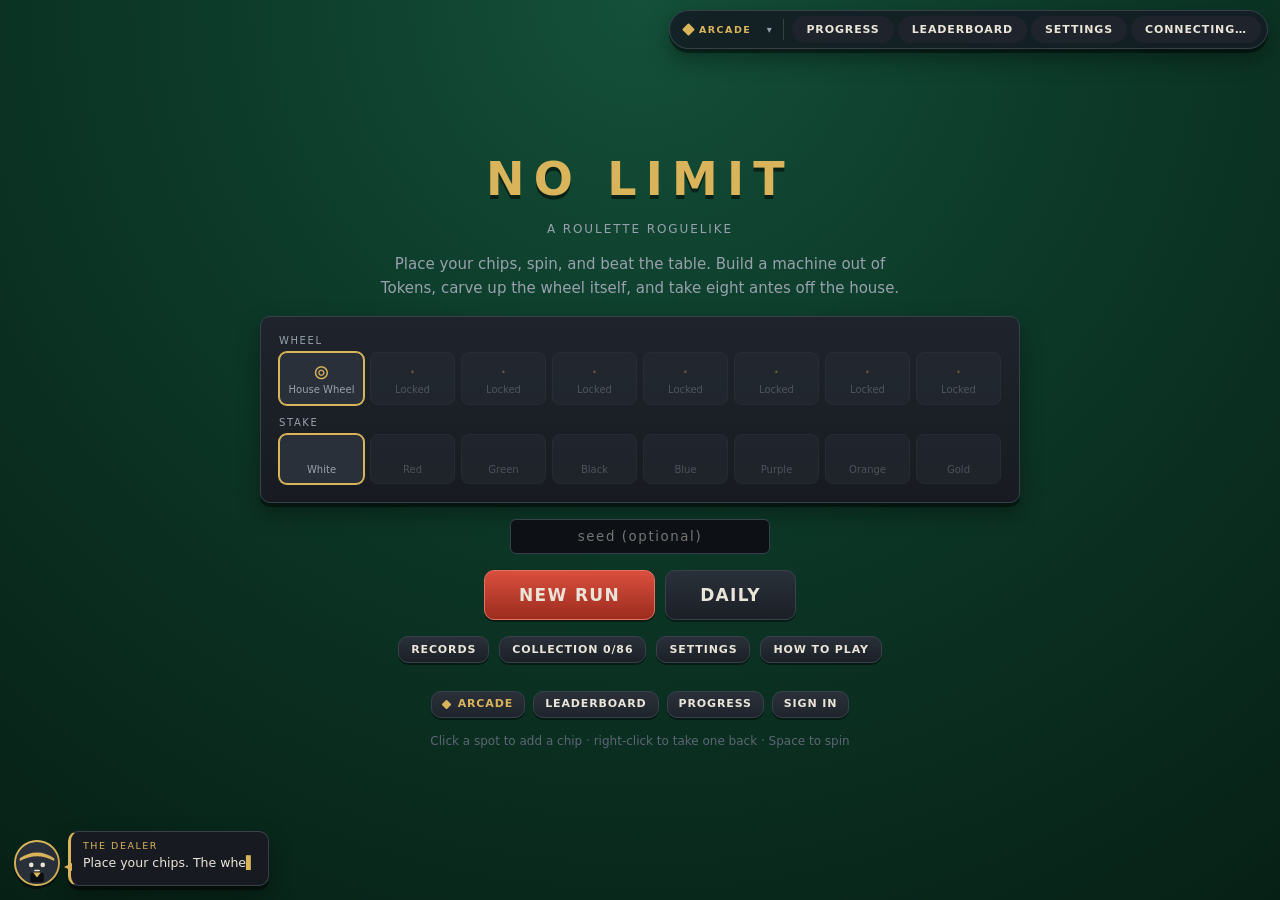
<file: dev.html>
<!DOCTYPE html>
<html lang="en" data-arcade-game="nolimit">
<head>
<meta charset="utf-8" />
<meta name="viewport" content="width=device-width, initial-scale=1" />
<title>No Limit &mdash; a roulette roguelike</title>
<meta name="description" content="A roulette roguelike. Place your chips, spin, and build a machine out of Tokens while carving up the wheel itself." />
<meta name="theme-color" content="#0d3b2a" />
<meta name="color-scheme" content="dark" />
<meta name="app-version" content="1.0.13" />
<meta name="app-assets" content="554fae6ba2464b9c">
<meta property="og:type" content="website" />
<meta property="og:title" content="No Limit — a roulette roguelike" />
<meta property="og:description" content="Place your chips, spin, and beat the table. Build a machine out of Tokens, carve up the wheel itself, and take eight antes off the house." />
<meta name="twitter:card" content="summary" />
<link rel="stylesheet" href="shared/css/arcade.css" />
<link rel="stylesheet" href="styles.css" />
<link rel="icon" href="data:image/svg+xml,<svg xmlns='http://www.w3.org/2000/svg' viewBox='0 0 32 32'><circle cx='16' cy='16' r='14' fill='%230d3b2a' stroke='%23d9b45b' stroke-width='3'/><circle cx='16' cy='7' r='3' fill='%23f4f0e6'/></svg>" />
</head>
<body>
<div id="app">
  <aside id="sidebar"></aside>
  <main id="stage">
    <div id="tokenbar"></div>
    <div id="centre"></div>
    <div id="actionbar"></div>
  </main>
</div>
<div id="fx"></div>
<div id="tooltip" hidden></div>
<div id="modal" hidden></div>
<div id="toasts"></div>
<!-- shared arcade platform: design system, account, leaderboards.
     Classic scripts on purpose: the same files load unchanged in the two
     module-free games, and build.py inlines them here. -->
<script src="shared/js/arcade-config.js"></script>
<script src="shared/js/arcade-auth.js"></script>
<script src="shared/js/arcade-scores.js"></script>
<script src="shared/js/arcade-catalogue.js"></script>
<script src="shared/js/arcade-progress.js"></script>
<script src="shared/js/arcade-dealer.js"></script>
<script src="shared/js/arcade-music.js"></script>
<script src="shared/js/arcade-ui.js"></script>
<script src="shared/js/arcade-broker.js"></script>
<script src="shared/js/arcade.js"></script>
<script type="module" src="src/main.js"></script>
</body>
</html>
</file>
<file: shared/css/arcade.css>
/* ============================================================================
   ARCADE — the shared design system.

   One stylesheet, dropped into every game. Everything here is namespaced with
   an `ac-` prefix (class names and custom properties alike) so it can never
   collide with a game's own CSS. Games keep their own palette and layout; this
   file supplies the shared *language*: one spacing scale, one radius scale,
   one elevation recipe, one set of controls, and the account/leaderboard
   chrome that makes the three games read as one platform.

   A game opts into its theme with `<html data-arcade-game="pegfall">`.
   ========================================================================= */

:root {
  /* ---- type ------------------------------------------------------------ */
  --ac-font-ui: "Trebuchet MS", "Segoe UI", system-ui, -apple-system, sans-serif;
  --ac-font-num: ui-monospace, "SF Mono", Menlo, Consolas, monospace;

  --ac-fs-micro: 9.5px;
  --ac-fs-tiny: 11px;
  --ac-fs-sm: 12.5px;
  --ac-fs-md: 14px;
  --ac-fs-lg: 18px;
  --ac-fs-xl: 24px;
  --ac-fs-display: 34px;

  --ac-track-caps: .16em;   /* the platform's uppercase label tracking */

  /* ---- space (4px base) ------------------------------------------------ */
  --ac-s1: 4px;
  --ac-s2: 8px;
  --ac-s3: 12px;
  --ac-s4: 16px;
  --ac-s5: 24px;
  --ac-s6: 32px;

  /* ---- shape ----------------------------------------------------------- */
  --ac-r-sm: 6px;
  --ac-r-md: 10px;
  --ac-r-lg: 16px;
  --ac-r-pill: 999px;

  /* ---- elevation -------------------------------------------------------
     The "cardboard lift": a hard bottom edge plus a soft cast shadow. Both
     casino games already drew their panels this way; adopting it everywhere
     is most of what makes the set feel like one toolbox. */
  --ac-lift-1: 0 2px 0 rgba(0, 0, 0, .45);
  --ac-lift-2: 0 4px 0 rgba(0, 0, 0, .45), 0 10px 22px rgba(0, 0, 0, .35);
  --ac-lift-3: 0 8px 0 rgba(0, 0, 0, .5), 0 22px 48px rgba(0, 0, 0, .45);

  /* ---- neutral surfaces (per-game themes tint these) ------------------- */
  --ac-surface-0: #0d1117;
  --ac-surface-1: #161c25;
  --ac-surface-2: #1f2731;
  --ac-surface-3: #2b3541;
  --ac-line: #3a4552;
  --ac-ink: #eef2f7;
  --ac-ink-dim: #9aa6b3;

  /* ---- semantic -------------------------------------------------------- */
  --ac-accent: #4b8bd6;         /* the game's primary action colour */
  --ac-accent-deep: #2c5a92;    /* its hard bottom edge */
  --ac-accent-ink: #ffffff;     /* text on top of it */
  --ac-gold: #d9b45b;
  --ac-gold-deep: #9a7c2d;
  --ac-good: #3fa96b;
  --ac-bad: #d1524a;

  /* ---- motion ---------------------------------------------------------- */
  --ac-fast: 120ms ease;
  --ac-slow: 240ms cubic-bezier(.2, .8, .3, 1);

  /* ---- the arcade bar's footprint --------------------------------------
     Measured and republished by arcade-ui.js whenever the bar changes size.
     Games reserve room for the bar with
         padding-right: calc(var(--ac-bar-w) + var(--ac-s4));
     so the clearance tracks the signed-in player's name length instead of a
     number that goes stale. These are the pre-measurement fallbacks. */
  --ac-bar-w: 300px;
  --ac-bar-h: 42px;

  /* ---- stacking -------------------------------------------------------- */
  --ac-z-bar: 400;
  --ac-z-modal: 900;
  --ac-z-toast: 960;
}

/* ============================================================================
   Per-game themes. Same structure everywhere — only the hue moves.
   ========================================================================= */

html[data-arcade-game="pegfall"] {
  --ac-surface-0: #070b11;
  --ac-surface-1: #121822;
  --ac-surface-2: #172030;
  --ac-surface-3: #222d3f;
  --ac-line: #2b3749;
  --ac-ink: #e8eef7;
  --ac-ink-dim: #8496ac;
  --ac-accent: #79c0ff;
  --ac-accent-deep: #2f6ea8;
  --ac-accent-ink: #071019;
  --ac-gold: #f2cc60;
  --ac-gold-deep: #a8842d;
  --ac-font-ui: var(--ac-font-num);
}

html[data-arcade-game="onemoreroll"] {
  --ac-surface-0: #150f0a;
  --ac-surface-1: #241a13;
  --ac-surface-2: #30231a;
  --ac-surface-3: #423125;
  --ac-line: #4a3527;
  --ac-ink: #f5ece0;
  --ac-ink-dim: #a89680;
  --ac-accent: #2f9e8f;
  --ac-accent-deep: #1b6a5f;
  --ac-accent-ink: #ffffff;
  --ac-gold: #d9a63c;
  --ac-gold-deep: #96681a;
  --ac-bad: #d4564b;
  --ac-font-ui: "Segoe UI", system-ui, -apple-system, "Trebuchet MS", sans-serif;
}

html[data-arcade-game="nolimit"] {
  --ac-surface-0: #0a0d11;
  --ac-surface-1: #171b21;
  --ac-surface-2: #1f242c;
  --ac-surface-3: #2a3039;
  --ac-line: #39404b;
  --ac-ink: #eae5d8;
  --ac-ink-dim: #99a1ad;
  --ac-accent: #c0392b;
  --ac-accent-deep: #8a2318;
  --ac-accent-ink: #fff4f0;
  --ac-gold: #d9b45b;
  --ac-gold-deep: #a8842d;
}

html[data-arcade-game="hub"] {
  --ac-surface-0: #090d13;
  --ac-surface-1: #141b24;
  --ac-surface-2: #1d2531;
  --ac-surface-3: #28323f;
  --ac-line: #38434f;
  --ac-accent: #d9b45b;
  --ac-accent-deep: #9a7c2d;
  --ac-accent-ink: #221a06;
}

/* ============================================================================
   Primitives
   ========================================================================= */

.ac-root, .ac-root * { box-sizing: border-box; }

/* Host games set their own body-level typography and, in one case, disable
   text selection outright. The shared chrome states its own so it looks and
   behaves identically in all three. */
.ac-root input,
.ac-root textarea { user-select: text; -webkit-user-select: text; }

.ac-cap {
  font-size: var(--ac-fs-micro);
  letter-spacing: var(--ac-track-caps);
  text-transform: uppercase;
  color: var(--ac-ink-dim);
}

.ac-num { font-family: var(--ac-font-num); font-variant-numeric: tabular-nums; }

.ac-hidden { display: none !important; }

/* ---- buttons -------------------------------------------------------------
   One button, four intents, three sizes. Every game's shared chrome uses
   these; each game's own in-game buttons are left exactly as they were. */
.ac-btn {
  font-family: var(--ac-font-ui);
  font-weight: 700;
  font-size: var(--ac-fs-sm);
  letter-spacing: .08em;
  text-transform: uppercase;
  color: var(--ac-ink);
  background: linear-gradient(180deg, var(--ac-surface-3), var(--ac-surface-2));
  border: 1px solid var(--ac-line);
  border-radius: var(--ac-r-md);
  padding: 9px 16px;
  cursor: pointer;
  box-shadow: var(--ac-lift-1);
  transition: filter var(--ac-fast), transform var(--ac-fast), box-shadow var(--ac-fast);
  display: inline-flex;
  align-items: center;
  justify-content: center;
  gap: var(--ac-s2);
  line-height: 1.1;
}
.ac-btn:hover:not(:disabled) { filter: brightness(1.18); }
.ac-btn:active:not(:disabled) { transform: translateY(2px); box-shadow: none; }
.ac-btn:disabled { opacity: .45; cursor: not-allowed; box-shadow: none; }
.ac-btn:focus-visible { outline: 2px solid var(--ac-gold); outline-offset: 2px; }

.ac-btn--primary {
  background: linear-gradient(180deg, var(--ac-accent), var(--ac-accent-deep));
  border-color: var(--ac-accent);
  color: var(--ac-accent-ink);
}
.ac-btn--gold {
  background: linear-gradient(180deg, var(--ac-gold), var(--ac-gold-deep));
  border-color: var(--ac-gold);
  color: #241a04;
}
.ac-btn--danger {
  background: linear-gradient(180deg, var(--ac-bad), #8c2f29);
  border-color: var(--ac-bad);
  color: #fff;
}
.ac-btn--ghost { background: transparent; box-shadow: none; }
.ac-btn--sm { padding: 6px 11px; font-size: var(--ac-fs-tiny); }
.ac-btn--lg { padding: 13px 26px; font-size: var(--ac-fs-md); }
.ac-btn--block { width: 100%; }
/* The "back to the arcade" link: a button that is actually an anchor. */
.ac-btn--home { text-decoration: none; color: var(--ac-gold); }
.ac-btn--home .ac-bar__diamond { width: 7px; height: 7px; }

/* ---- surfaces ---------------------------------------------------------- */
.ac-panel {
  background: linear-gradient(180deg, var(--ac-surface-2), var(--ac-surface-1));
  border: 1px solid var(--ac-line);
  border-radius: var(--ac-r-md);
  box-shadow: var(--ac-lift-2);
  padding: var(--ac-s4);
}

.ac-chip {
  display: inline-flex;
  align-items: center;
  gap: var(--ac-s1);
  background: var(--ac-surface-3);
  border: 1px solid var(--ac-line);
  border-radius: var(--ac-r-pill);
  padding: 3px 10px;
  font-size: var(--ac-fs-tiny);
  color: var(--ac-ink-dim);
}

/* ---- fields ------------------------------------------------------------ */
.ac-field { display: flex; flex-direction: column; gap: var(--ac-s1); margin-bottom: var(--ac-s3); }
.ac-field > label {
  font-size: var(--ac-fs-micro);
  letter-spacing: var(--ac-track-caps);
  text-transform: uppercase;
  color: var(--ac-ink-dim);
}
.ac-input {
  font-family: var(--ac-font-ui);
  font-size: var(--ac-fs-md);
  color: var(--ac-ink);
  background: var(--ac-surface-0);
  border: 1px solid var(--ac-line);
  border-radius: var(--ac-r-sm);
  padding: 10px 12px;
  width: 100%;
  font-weight: 400;
  text-transform: none;
  letter-spacing: normal;
  transition: border-color var(--ac-fast);
}
.ac-input:focus { outline: none; border-color: var(--ac-accent); }
.ac-input::placeholder { color: rgba(154, 166, 179, .6); }

.ac-note { font-size: var(--ac-fs-tiny); color: var(--ac-ink-dim); line-height: 1.55; }
.ac-error {
  font-size: var(--ac-fs-sm);
  color: #ffd7d3;
  background: rgba(209, 82, 74, .16);
  border: 1px solid var(--ac-bad);
  border-radius: var(--ac-r-sm);
  padding: 8px 11px;
  margin-bottom: var(--ac-s3);
  line-height: 1.5;
}
.ac-ok {
  font-size: var(--ac-fs-sm);
  color: #d3ffe4;
  background: rgba(63, 169, 107, .16);
  border: 1px solid var(--ac-good);
  border-radius: var(--ac-r-sm);
  padding: 8px 11px;
  margin-bottom: var(--ac-s3);
}

/* ============================================================================
   The arcade bar — the single most recognisable shared element.
   Fixed to the top-right of every game.
   ========================================================================= */

.ac-bar {
  position: fixed;
  top: 10px;
  right: 12px;
  z-index: var(--ac-z-bar);
  display: flex;
  align-items: center;
  gap: var(--ac-s1);
  padding: 5px 6px;
  background: rgba(20, 27, 36, .86);
  border: 1px solid var(--ac-line);
  border-radius: var(--ac-r-pill);
  box-shadow: var(--ac-lift-2);
  backdrop-filter: blur(8px);
  font-family: var(--ac-font-ui);
  color: var(--ac-ink);
  user-select: none;
}

/* Brand group: the wordmark links home, the caret opens the switcher. */
.ac-bar__brand {
  display: flex;
  align-items: center;
  border-right: 1px solid var(--ac-line);
  padding-right: 4px;
  margin-right: var(--ac-s1);
}

.ac-bar__mark {
  display: flex;
  align-items: center;
  gap: 6px;
  padding: 5px 8px;
  border-radius: var(--ac-r-pill);
  font-size: var(--ac-fs-micro);
  letter-spacing: var(--ac-track-caps);
  text-transform: uppercase;
  color: var(--ac-gold);
  border: 0;
  cursor: pointer;
  background: none;
  text-decoration: none;
  font-family: inherit;
  font-weight: 700;
  transition: background var(--ac-fast), filter var(--ac-fast);
}
.ac-bar__mark:hover { filter: brightness(1.25); background: var(--ac-surface-2); }
.ac-bar__mark:focus-visible { outline: 2px solid var(--ac-gold); outline-offset: 1px; }

/* On the hub itself there is nowhere to go, so the mark is a label. */
.ac-bar__mark.is-here { cursor: default; }
.ac-bar__mark.is-here:hover { filter: none; background: none; }

.ac-bar__caret {
  display: grid;
  place-items: center;
  width: 20px;
  height: 20px;
  padding: 0;
  font-size: 10px;
  line-height: 1;
  color: var(--ac-ink-dim);
  background: none;
  border: 0;
  border-radius: var(--ac-r-pill);
  cursor: pointer;
  font-family: inherit;
  transition: background var(--ac-fast), color var(--ac-fast);
}
.ac-bar__caret:hover { background: var(--ac-surface-2); color: var(--ac-ink); }
.ac-bar__caret:focus-visible { outline: 2px solid var(--ac-gold); outline-offset: 1px; }
.ac-bar__diamond {
  width: 9px; height: 9px;
  background: var(--ac-gold);
  transform: rotate(45deg);
  border-radius: 1px;
}

.ac-bar__btn {
  font-family: var(--ac-font-ui);
  font-weight: 700;
  font-size: var(--ac-fs-tiny);
  letter-spacing: .06em;
  color: var(--ac-ink);
  background: var(--ac-surface-2);
  border: 1px solid transparent;
  border-radius: var(--ac-r-pill);
  padding: 6px 13px;
  cursor: pointer;
  display: inline-flex;
  align-items: center;
  gap: 6px;
  text-transform: uppercase;
  letter-spacing: .08em;
  transition: background var(--ac-fast), border-color var(--ac-fast);
}
.ac-bar__btn:hover { background: var(--ac-surface-3); border-color: var(--ac-line); }
.ac-bar__btn--signed { padding-left: 5px; }

.ac-avatar {
  width: 20px; height: 20px;
  border-radius: 50%;
  display: grid;
  place-items: center;
  font-size: 10px;
  font-weight: 800;
  color: var(--ac-accent-ink);
  background: linear-gradient(180deg, var(--ac-accent), var(--ac-accent-deep));
  flex: none;
}
.ac-avatar--lg { width: 40px; height: 40px; font-size: 17px; }

.ac-bar__state {
  font-size: var(--ac-fs-micro);
  color: var(--ac-ink-dim);
  padding: 0 8px;
  letter-spacing: .1em;
  text-transform: uppercase;
}

/* game switcher popover */
.ac-switch {
  position: fixed;
  top: 52px;
  right: 12px;
  z-index: var(--ac-z-bar);
  width: 250px;
  padding: var(--ac-s2);
  background: var(--ac-surface-1);
  border: 1px solid var(--ac-line);
  border-radius: var(--ac-r-md);
  box-shadow: var(--ac-lift-3);
  font-family: var(--ac-font-ui);
}
.ac-switch__title { padding: 4px 8px 8px; }
.ac-switch a {
  display: flex;
  align-items: center;
  gap: var(--ac-s2);
  padding: 8px;
  border-radius: var(--ac-r-sm);
  color: var(--ac-ink);
  text-decoration: none;
  font-size: var(--ac-fs-sm);
  font-weight: 700;
}
.ac-switch a:hover { background: var(--ac-surface-2); }
.ac-switch a[aria-current="true"] { background: var(--ac-surface-3); cursor: default; }
.ac-switch__glyph {
  width: 26px; height: 26px;
  border-radius: var(--ac-r-sm);
  display: grid; place-items: center;
  font-size: 14px;
  background: var(--ac-surface-3);
  border: 1px solid var(--ac-line);
  flex: none;
}
.ac-switch__sub {
  display: block;
  font-size: var(--ac-fs-micro);
  font-weight: 400;
  color: var(--ac-ink-dim);
  letter-spacing: .06em;
  text-transform: uppercase;
}

/* Below the rule: the arcade itself rather than somewhere to go. */
.ac-switch__sep {
  height: 1px;
  background: var(--ac-line);
  margin: var(--ac-s2) 8px;
}
.ac-switch__glyph--brand { color: var(--ac-ink-dim); }
.ac-switch a:hover .ac-switch__glyph--brand { color: #5865f2; }
.ac-switch__glyph--brand svg { display: block; }

/* The build, for quoting into a bug report — so it has to be selectable. */
.ac-switch__foot {
  padding: 8px 8px 2px;
  font-size: var(--ac-fs-micro);
  letter-spacing: .06em;
  text-transform: uppercase;
  color: var(--ac-ink-dim);
  user-select: text;
  cursor: text;
}

/* ============================================================================
   Modal
   ========================================================================= */

.ac-modal {
  position: fixed;
  inset: 0;
  z-index: var(--ac-z-modal);
  background: rgba(4, 7, 11, .78);
  backdrop-filter: blur(5px);
  display: grid;
  place-items: center;
  padding: var(--ac-s4);
  overflow-y: auto;
  font-family: var(--ac-font-ui);
  color: var(--ac-ink);
}
.ac-modal__box {
  width: 100%;
  max-width: 460px;
  max-height: 92vh;
  overflow-y: auto;
  background: linear-gradient(180deg, var(--ac-surface-2), var(--ac-surface-1));
  border: 1px solid var(--ac-line);
  border-radius: var(--ac-r-lg);
  box-shadow: var(--ac-lift-3);
  animation: ac-rise var(--ac-slow);
}
.ac-modal__box--wide { max-width: 580px; }
@keyframes ac-rise { from { transform: translateY(12px); opacity: 0; } }

.ac-modal__head {
  display: flex;
  align-items: center;
  gap: var(--ac-s3);
  padding: var(--ac-s4) var(--ac-s5);
  border-bottom: 1px solid var(--ac-line);
}
.ac-modal__title {
  margin: 0;
  font-size: var(--ac-fs-lg);
  letter-spacing: .1em;
  text-transform: uppercase;
  font-weight: 800;
  flex: 1;
}
.ac-modal__sub {
  margin: 2px 0 0;
  font-size: var(--ac-fs-tiny);
  color: var(--ac-ink-dim);
  letter-spacing: .04em;
  text-transform: none;
  font-weight: 400;
}
.ac-modal__x {
  background: none; border: none; cursor: pointer;
  color: var(--ac-ink-dim); font-size: 22px; line-height: 1;
  padding: 0 2px;
}
.ac-modal__x:hover { color: var(--ac-ink); }
.ac-modal__body { padding: var(--ac-s5); }
.ac-modal__foot {
  padding: var(--ac-s3) var(--ac-s5) var(--ac-s5);
  display: flex; gap: var(--ac-s2); justify-content: center; flex-wrap: wrap;
}

/* Arcade.ui.confirm: the question, then the foot's Cancel / OK */
.ac-confirm__text {
  margin: 0;
  text-align: center;
  line-height: 1.5;
  color: var(--ac-ink-dim);
}
.ac-confirm__foot .ac-btn { min-width: 110px; }

/* tabs */
.ac-tabs {
  display: flex;
  gap: var(--ac-s1);
  padding: var(--ac-s2);
  background: var(--ac-surface-0);
  border-radius: var(--ac-r-md);
  margin-bottom: var(--ac-s4);
}
.ac-tab {
  flex: 1;
  font-family: var(--ac-font-ui);
  font-weight: 700;
  font-size: var(--ac-fs-tiny);
  letter-spacing: .1em;
  text-transform: uppercase;
  color: var(--ac-ink-dim);
  background: none;
  border: none;
  border-radius: var(--ac-r-sm);
  padding: 8px;
  cursor: pointer;
}
.ac-tab[aria-selected="true"] { background: var(--ac-surface-2); color: var(--ac-ink); box-shadow: var(--ac-lift-1); }

/* ============================================================================
   Leaderboard
   ========================================================================= */

/* Category switch. Deliberately lighter than the game tabs above it: the game
   is the bigger choice, the metric a refinement within it. */
.ac-metrics {
  display: flex;
  gap: var(--ac-s1);
  flex-wrap: wrap;
  margin-bottom: var(--ac-s4);
}
.ac-metric {
  font-family: var(--ac-font-ui);
  font-weight: 700;
  font-size: var(--ac-fs-micro);
  letter-spacing: var(--ac-track-caps);
  text-transform: uppercase;
  color: var(--ac-ink-dim);
  background: transparent;
  border: 1px solid var(--ac-line);
  border-radius: var(--ac-r-pill);
  padding: 5px 12px;
  cursor: pointer;
  transition: color var(--ac-fast), background var(--ac-fast), border-color var(--ac-fast);
}
.ac-metric:hover { color: var(--ac-ink); background: var(--ac-surface-2); }
.ac-metric[aria-selected="true"] {
  color: var(--ac-accent-ink);
  background: linear-gradient(180deg, var(--ac-accent), var(--ac-accent-deep));
  border-color: var(--ac-accent);
}
.ac-metric:focus-visible { outline: 2px solid var(--ac-gold); outline-offset: 2px; }

.ac-lb { display: flex; flex-direction: column; gap: 3px; }
.ac-lb__head {
  display: grid;
  grid-template-columns: 34px 1fr auto;
  gap: var(--ac-s3);
  padding: 0 var(--ac-s3) var(--ac-s2);
  font-size: var(--ac-fs-micro);
  letter-spacing: var(--ac-track-caps);
  text-transform: uppercase;
  color: var(--ac-ink-dim);
}
.ac-lb__row {
  display: grid;
  grid-template-columns: 34px 1fr auto;
  gap: var(--ac-s3);
  align-items: center;
  padding: 9px var(--ac-s3);
  background: var(--ac-surface-2);
  border: 1px solid transparent;
  border-radius: var(--ac-r-sm);
  font-size: var(--ac-fs-sm);
}
.ac-lb__row--you { border-color: var(--ac-gold); background: rgba(217, 180, 91, .13); }
.ac-lb__rank { font-family: var(--ac-font-num); font-weight: 800; color: var(--ac-ink-dim); text-align: right; }
.ac-lb__row--1 .ac-lb__rank { color: var(--ac-gold); }
.ac-lb__row--2 .ac-lb__rank { color: #cdd6e0; }
.ac-lb__row--3 .ac-lb__rank { color: #c08457; }
.ac-lb__name { overflow: hidden; text-overflow: ellipsis; white-space: nowrap; font-weight: 700; }
.ac-lb__meta {
  display: block;
  font-size: var(--ac-fs-micro);
  color: var(--ac-ink-dim);
  font-weight: 400;
  letter-spacing: .04em;
}
.ac-lb__score {
  font-family: var(--ac-font-num);
  font-weight: 800;
  color: var(--ac-gold);
  font-variant-numeric: tabular-nums;
}
.ac-lb__gap { text-align: center; color: var(--ac-ink-dim); letter-spacing: .3em; padding: 2px 0; }
.ac-lb__empty {
  text-align: center;
  color: var(--ac-ink-dim);
  font-size: var(--ac-fs-sm);
  padding: var(--ac-s5) 0;
  line-height: 1.6;
}

/* the "your standing" strip that appears under the top five */
.ac-standing {
  margin-top: var(--ac-s4);
  padding-top: var(--ac-s4);
  border-top: 1px dashed var(--ac-line);
}

.ac-stats { display: grid; grid-template-columns: repeat(3, 1fr); gap: var(--ac-s2); margin-top: var(--ac-s4); }
.ac-stat {
  background: var(--ac-surface-0);
  border: 1px solid var(--ac-line);
  border-radius: var(--ac-r-sm);
  padding: var(--ac-s2);
  text-align: center;
}
.ac-stat b { display: block; font-family: var(--ac-font-num); font-size: var(--ac-fs-lg); color: var(--ac-ink); }
.ac-stat span { font-size: var(--ac-fs-micro); letter-spacing: .1em; text-transform: uppercase; color: var(--ac-ink-dim); }

/* ============================================================================
   Toast
   ========================================================================= */

.ac-toasts {
  position: fixed;
  top: 56px;
  right: 12px;
  z-index: var(--ac-z-toast);
  display: flex;
  flex-direction: column;
  gap: var(--ac-s2);
  align-items: flex-end;
  pointer-events: none;
  font-family: var(--ac-font-ui);
}
.ac-toast {
  background: var(--ac-surface-1);
  border: 1px solid var(--ac-line);
  border-left: 3px solid var(--ac-accent);
  border-radius: var(--ac-r-sm);
  box-shadow: var(--ac-lift-2);
  color: var(--ac-ink);
  font-size: var(--ac-fs-sm);
  padding: 9px 14px;
  max-width: 300px;
  animation: ac-toast-in var(--ac-slow);
}
.ac-toast--good { border-left-color: var(--ac-good); }
.ac-toast--bad { border-left-color: var(--ac-bad); }
.ac-toast--gold { border-left-color: var(--ac-gold); }
.ac-toast.is-out { animation: ac-toast-out var(--ac-slow) forwards; }
@keyframes ac-toast-in { from { opacity: 0; transform: translateX(16px); } }
@keyframes ac-toast-out { to { opacity: 0; transform: translateX(16px); } }

/* ---- spinner ----------------------------------------------------------- */
.ac-spinner {
  width: 18px; height: 18px;
  border: 2px solid var(--ac-line);
  border-top-color: var(--ac-accent);
  border-radius: 50%;
  animation: ac-spin .7s linear infinite;
  margin: var(--ac-s5) auto;
}
@keyframes ac-spin { to { transform: rotate(360deg); } }

/* ---- in-game entry points ---------------------------------------------
   A row games can drop into their own menus and end screens. Deliberately
   neutral so it sits happily inside each game's own overlay. */
.ac-inline {
  display: flex;
  gap: var(--ac-s2);
  justify-content: center;
  flex-wrap: wrap;
  margin-top: var(--ac-s3);
  font-family: var(--ac-font-ui);
}

@media (max-width: 720px) {
  .ac-bar { top: 6px; right: 6px; }
  /* Keep the diamond (and the link) but drop the word on narrow screens. */
  .ac-bar__mark span:not(.ac-bar__diamond) { display: none; }
  .ac-bar__mark { padding: 5px 6px; }
  .ac-stats { grid-template-columns: 1fr 1fr; }
}

@media (prefers-reduced-motion: reduce) {
  .ac-modal__box, .ac-toast { animation: none; }
  .ac-btn { transition: none; }
}

/* ============================================================================
   Progression
   ========================================================================= */

.ac-purse {
  display: flex;
  align-items: baseline;
  gap: var(--ac-s2);
  padding-bottom: var(--ac-s3);
}
.ac-purse__icon { font-size: var(--ac-fs-lg); color: var(--ac-gold); }
.ac-purse__amount { font-family: var(--ac-font-num); font-size: var(--ac-fs-xl); color: var(--ac-gold); }
.ac-purse__label { font-size: var(--ac-fs-tiny); color: var(--ac-ink-dim); }

.ac-unlocks { display: flex; flex-direction: column; gap: var(--ac-s2); }
.ac-unlock {
  display: flex;
  align-items: center;
  gap: var(--ac-s3);
  padding: var(--ac-s3);
  background: var(--ac-surface-2);
  border: 1px solid transparent;
  border-radius: var(--ac-r-sm);
}
/* Owned reads as settled rather than loud: the interesting rows are the ones
   you have not bought yet. */
.ac-unlock.is-owned { border-color: var(--ac-good); background: rgba(63, 169, 107, .10); }
.ac-unlock__text { flex: 1; min-width: 0; }
.ac-unlock__name { font-size: var(--ac-fs-sm); font-weight: 700; }
.ac-unlock__desc { font-size: var(--ac-fs-tiny); color: var(--ac-ink-dim); line-height: 1.5; margin-top: 2px; }
.ac-unlock__owned {
  font-size: var(--ac-fs-micro);
  letter-spacing: var(--ac-track-caps);
  text-transform: uppercase;
  color: var(--ac-good);
  flex: none;
}

.ac-achv__group { margin: var(--ac-s5) 0 var(--ac-s2); }
.ac-achv__mark { font-size: var(--ac-fs-lg); color: var(--ac-gold); flex: none; width: 22px; text-align: center; }
.ac-achv__mark.is-locked { color: var(--ac-line); }

.ac-achvbar {
  height: 6px;
  background: var(--ac-surface-0);
  border-radius: var(--ac-r-pill);
  overflow: hidden;
  margin-bottom: var(--ac-s4);
}
.ac-achvbar__fill {
  height: 100%;
  background: linear-gradient(90deg, var(--ac-gold-deep), var(--ac-gold));
  transition: width var(--ac-slow);
}

/* The achievement toast is the one moment worth interrupting for. */
.ac-toast--achv {
  display: flex;
  align-items: center;
  gap: var(--ac-s3);
  border-left-color: var(--ac-gold);
  background: linear-gradient(90deg, rgba(217, 180, 91, .16), var(--ac-surface-1) 70%);
  padding: var(--ac-s3) var(--ac-s4);
}
.ac-achv__kicker {
  font-size: var(--ac-fs-micro);
  letter-spacing: var(--ac-track-caps);
  text-transform: uppercase;
  color: var(--ac-gold);
}
.ac-achv__name { font-size: var(--ac-fs-md); font-weight: 800; margin-top: 1px; }

/* ============================================================================
   Motion
   --------------------------------------------------------------------------
   All of this is decoration on the shared chrome, so all of it is dropped
   under prefers-reduced-motion at the bottom of this file. A game's own
   animation is a separate decision — in No Limit the wheel spin *is* the
   result being delivered, and is not governed by this.
   ========================================================================= */

/* Rows deal in rather than appearing all at once. */
.ac-in { animation: ac-deal 260ms cubic-bezier(.2, .8, .3, 1) both; }
@keyframes ac-deal {
  from { opacity: 0; transform: translateY(6px); }
  to   { opacity: 1; transform: none; }
}

/* Loading placeholders shaped like the rows they become, so nothing jumps. */
.ac-skel {
  height: 38px;
  border-radius: var(--ac-r-sm);
  background: linear-gradient(90deg,
    var(--ac-surface-2) 0%, var(--ac-surface-3) 50%, var(--ac-surface-2) 100%);
  background-size: 200% 100%;
  animation: ac-shimmer 1.1s ease-in-out infinite;
}
@keyframes ac-shimmer {
  from { background-position: 200% 0; }
  to   { background-position: -200% 0; }
}

/* A brief highlight on a number that just changed. */
.ac-flash { animation: ac-flash 700ms ease-out; }
.ac-flash--gold { animation: ac-flash-gold 700ms ease-out; }
@keyframes ac-flash { 30% { transform: scale(1.12); } }
@keyframes ac-flash-gold {
  30% { transform: scale(1.14); text-shadow: 0 0 14px var(--ac-gold); }
}

/* The moment an unlock is bought. */
.ac-bought { animation: ac-bought 600ms cubic-bezier(.2, .8, .3, 1); }
@keyframes ac-bought {
  0%   { transform: scale(1); }
  35%  { transform: scale(1.025); box-shadow: 0 0 0 2px var(--ac-good); }
  100% { transform: scale(1); }
}

.ac-modal { animation: ac-fade 160ms ease both; }
.ac-modal.is-closing { animation: ac-fade 160ms ease reverse both; }
.ac-modal.is-closing .ac-modal__box { animation: ac-rise 160ms ease reverse both; }
@keyframes ac-fade { from { opacity: 0; } to { opacity: 1; } }

@media (prefers-reduced-motion: reduce) {
  .ac-in, .ac-skel, .ac-flash, .ac-flash--gold, .ac-bought,
  .ac-modal, .ac-modal.is-closing, .ac-modal.is-closing .ac-modal__box {
    animation: none;
  }
  .ac-achvbar__fill { transition: none; }
}

/* ============================================================================
   The Dealer
   --------------------------------------------------------------------------
   Bottom-left, above everything, and never in the way: he is pointer-events
   none except for his own box, so a line arriving while you are mid-click
   cannot steal it.
   ========================================================================= */

.ac-dealer {
  position: fixed;
  left: 14px;
  bottom: 14px;
  z-index: var(--ac-z-toast);
  display: flex;
  align-items: flex-end;
  gap: var(--ac-s2);
  max-width: min(420px, calc(100vw - 28px));
  font-family: var(--ac-font-ui);
  cursor: pointer;
  opacity: 0;
  transform: translateY(10px);
  pointer-events: none;
  transition: opacity var(--ac-slow), transform var(--ac-slow);
}
.ac-dealer.is-in { opacity: 1; transform: none; pointer-events: auto; }

.ac-dealer__face { flex: none; line-height: 0; filter: drop-shadow(0 3px 0 rgba(0, 0, 0, .45)); }

.ac-dealer__bubble {
  position: relative;
  background: var(--ac-surface-1);
  border: 1px solid var(--ac-line);
  border-left: 3px solid var(--ac-gold);
  border-radius: var(--ac-r-md);
  box-shadow: var(--ac-lift-2);
  padding: var(--ac-s2) var(--ac-s3) var(--ac-s3);
  min-height: 46px;
}
/* The tail, pointing back at the face. */
.ac-dealer__bubble::before {
  content: "";
  position: absolute;
  left: -7px;
  bottom: 14px;
  width: 8px;
  height: 8px;
  background: var(--ac-gold);
  clip-path: polygon(100% 0, 100% 100%, 0 50%);
}
.ac-dealer__name {
  font-size: var(--ac-fs-micro);
  letter-spacing: var(--ac-track-caps);
  text-transform: uppercase;
  color: var(--ac-gold);
  margin-bottom: 3px;
}
.ac-dealer__text {
  font-size: var(--ac-fs-sm);
  line-height: 1.5;
  color: var(--ac-ink);
  /* Reserve the caret's width so the last character does not shuffle. */
  min-height: 1.5em;
}
/* A caret only while he is actually speaking. */
.ac-dealer.is-talking .ac-dealer__text::after {
  content: "▌";
  color: var(--ac-gold);
  animation: ac-caret .5s steps(1) infinite;
}
@keyframes ac-caret { 50% { opacity: 0; } }

/* The mouth moves only while talking; the eyes blink on their own schedule so
   he does not look switched off between lines. */
.ac-dealer.is-talking .ac-dealer__mouth { animation: ac-mouth .16s steps(2) infinite; }
@keyframes ac-mouth { 50% { transform: scaleY(3.2); transform-origin: 31px center; } }
.ac-dealer__eyes { animation: ac-blink 5.2s infinite; transform-origin: center 26px; }
@keyframes ac-blink { 0%, 95%, 100% { transform: scaleY(1); } 97.5% { transform: scaleY(.1); } }

@media (max-width: 720px) {
  .ac-dealer { left: 8px; bottom: 8px; max-width: calc(100vw - 16px); }
}

@media (prefers-reduced-motion: reduce) {
  .ac-dealer { transition: none; }
  .ac-dealer.is-talking .ac-dealer__text::after,
  .ac-dealer.is-talking .ac-dealer__mouth,
  .ac-dealer__eyes { animation: none; }
}

/* An owned unlock you can put down again. */
.ac-switch-btn {
  display: inline-flex;
  align-items: center;
  gap: 7px;
  flex: none;
  background: none;
  border: 0;
  padding: 2px;
  cursor: pointer;
  font-family: var(--ac-font-ui);
  font-size: var(--ac-fs-micro);
  letter-spacing: var(--ac-track-caps);
  text-transform: uppercase;
  color: var(--ac-ink-dim);
}
.ac-switch-btn__track {
  width: 32px;
  height: 18px;
  border-radius: var(--ac-r-pill);
  background: var(--ac-surface-0);
  border: 1px solid var(--ac-line);
  position: relative;
  transition: background var(--ac-fast), border-color var(--ac-fast);
}
.ac-switch-btn__track::after {
  content: "";
  position: absolute;
  top: 2px; left: 2px;
  width: 12px; height: 12px;
  border-radius: 50%;
  background: var(--ac-ink-dim);
  transition: transform var(--ac-fast), background var(--ac-fast);
}
.ac-switch-btn.is-on { color: var(--ac-good); }
.ac-switch-btn.is-on .ac-switch-btn__track { background: rgba(63, 169, 107, .25); border-color: var(--ac-good); }
.ac-switch-btn.is-on .ac-switch-btn__track::after { transform: translateX(14px); background: var(--ac-good); }
.ac-switch-btn:focus-visible { outline: 2px solid var(--ac-gold); outline-offset: 2px; }

/* "On" and "Off" are different widths, and a row that twitches every time you
   flip it reads as a glitch rather than a switch. */
.ac-switch-btn__label { min-width: 22px; text-align: left; }

/* Set aside: still owned, visibly not in play. */
.ac-unlock.is-off { border-color: var(--ac-line); background: var(--ac-surface-2); }
.ac-unlock.is-off .ac-unlock__name,
.ac-unlock.is-off .ac-unlock__desc { opacity: .55; }

@media (prefers-reduced-motion: reduce) {
  .ac-switch-btn__track, .ac-switch-btn__track::after { transition: none; }
}

/* ------------------------------------------------------------ demo builds

   What a demo holds back stays on screen, greyed out, with this badge — the
   same pill in all three games, so "Full game" reads as the arcade speaking
   rather than as each game's own lock. Games append it to the locked choice;
   it is decoration, so it never takes a click. */
.ac-fullgame {
  display: inline-block;
  padding: 2px 7px;
  border: 1px solid var(--ac-gold);
  border-radius: var(--ac-r-pill);
  background: rgba(0, 0, 0, .45);
  color: var(--ac-gold);
  font: 800 var(--ac-fs-micro)/1.4 var(--ac-font-ui);
  letter-spacing: var(--ac-track-caps);
  text-transform: uppercase;
  white-space: nowrap;
  vertical-align: middle;
  pointer-events: none;
}
/* The way to the full game, beside the arcade's own buttons. */
.ac-btn--store { text-decoration: none; color: var(--ac-gold); }

/* ------------------------------------------------------------------ phones

   Below 640px -- phones, never the desktop or Steam windows -- the bar keeps
   only the menu and the account button; Progress, Leaderboard and Settings
   move into the menu (.ac-switch__phone). A long name is cut short rather
   than pushing the bar off the screen. */
.ac-switch__phone { display: none; }
.ac-switch__item {
  display: flex;
  align-items: center;
  gap: var(--ac-s2);
  width: 100%;
  padding: 8px;
  border: 0;
  border-radius: var(--ac-r-sm);
  background: none;
  color: var(--ac-ink);
  font: inherit;
  font-size: var(--ac-fs-sm);
  font-weight: 700;
  text-align: left;
  cursor: pointer;
}
.ac-switch__item:hover { background: var(--ac-surface-2); }
.ac-switch__item .ac-switch__sub { display: block; }

@media (max-width: 640px) {
  .ac-bar { top: 6px; right: 6px; padding: 4px; }
  .ac-bar__brand { margin-right: 2px; }
  /* the caret is the only way to Progress and Leaderboard here: a thumb-sized target */
  .ac-bar__caret { width: 32px; height: 32px; font-size: 12px; }
  .ac-bar [data-ac="progress"],
  .ac-bar [data-ac="leaderboard"],
  .ac-bar [data-ac="settings"] { display: none; }
  .ac-bar__btn { padding: 6px 10px; }
  .ac-bar__btn--signed span:last-child {
    max-width: 92px; overflow: hidden; text-overflow: ellipsis; white-space: nowrap;
  }
  .ac-switch { top: 46px; right: 6px; width: min(260px, calc(100vw - 12px)); max-height: calc(100vh - 56px); overflow-y: auto; }
  .ac-switch__phone { display: block; }
}

/* A long press is the right-click of a touch screen (arcade-ui.js turns it
   into one); keep the phone's own copy/lookup callout out of its way. */
@media (pointer: coarse) {
  body { -webkit-touch-callout: none; }
}
</file>
<file: styles.css>
/* ------------------------------------------------------------------ */
/*  No Limit - a roulette roguelike                                    */
/* ------------------------------------------------------------------ */

:root {
  --felt:      #0d3b2a;
  --felt-dark: #072016;
  --panel:     #171b21;
  --panel-2:   #1f242c;
  --panel-3:   #2a3039;
  --line:      #39404b;
  --ink:       #eae5d8;
  --ink-dim:   #99a1ad;
  --gold:      #d9b45b;
  --gold-hot:  #f0d089;
  --red:       #c0392b;
  --red-hot:   #e0574a;
  --black:     #23262c;
  --green:     #21a06b;
  --blue:      #4b8bd6;
  --purple:    #a457d4;
  --shadow: 0 4px 0 rgba(0,0,0,.45), 0 10px 22px rgba(0,0,0,.35);
  --r: 10px;
}

* { box-sizing: border-box; }

html, body {
  margin: 0;
  height: 100%;
  background:
    radial-gradient(circle at 50% 0%, #14503a 0%, var(--felt) 38%, var(--felt-dark) 100%);
  color: var(--ink);
  font-family: 'Trebuchet MS', 'Segoe UI', system-ui, sans-serif;
  font-size: 15px;
  overflow: hidden;
}

button { font-family: inherit; color: inherit; cursor: pointer; border: none; background: none; }
button:disabled { cursor: not-allowed; }

#app {
  height: 100%;
  display: grid;
  grid-template-columns: 268px 1fr;
  gap: 14px;
  padding: 14px;
}

/* ------------------------------------------------------------------ */
/*  Sidebar                                                            */
/* ------------------------------------------------------------------ */

#sidebar {
  background: linear-gradient(180deg, var(--panel-2), var(--panel));
  border: 1px solid var(--line);
  border-radius: var(--r);
  box-shadow: var(--shadow);
  padding: 12px;
  display: flex;
  flex-direction: column;
  gap: 10px;
  overflow-y: auto;
}

.brand {
  text-align: center;
  letter-spacing: .22em;
  font-size: 12px;
  color: var(--gold);
  text-transform: uppercase;
  border-bottom: 1px solid var(--line);
  padding-bottom: 8px;
}

.blindcard {
  background: var(--panel-3);
  border: 1px solid var(--line);
  border-radius: 8px;
  padding: 10px;
  text-align: center;
}
.blindcard.boss { border-color: var(--red); box-shadow: inset 0 0 24px rgba(192,57,43,.25); }
.blindcard h2 { margin: 0 0 4px; font-size: 15px; letter-spacing: .05em; }
.blindcard .bosstext { font-size: 12px; color: var(--red-hot); line-height: 1.35; }

.target {
  margin-top: 8px;
  background: #11141a;
  border-radius: 6px;
  padding: 8px 6px;
}
.target .lbl { font-size: 10px; letter-spacing: .16em; color: var(--ink-dim); text-transform: uppercase; }
.target .val { font-size: 26px; color: var(--red-hot); font-weight: bold; line-height: 1.1; }

.scorebox {
  background: #11141a;
  border: 1px solid var(--line);
  border-radius: 8px;
  padding: 8px;
  text-align: center;
}
.scorebox .lbl { font-size: 10px; letter-spacing: .16em; color: var(--ink-dim); text-transform: uppercase; }
.scorebox .val { font-size: 30px; font-weight: bold; color: var(--gold-hot); line-height: 1.15; }
.progress { height: 6px; background: #0a0d11; border-radius: 3px; overflow: hidden; margin-top: 6px; }
.progress > i { display: block; height: 100%; background: linear-gradient(90deg, var(--gold), var(--red)); transition: width .35s; }

.statgrid { display: grid; grid-template-columns: 1fr 1fr; gap: 8px; }
.stat {
  background: var(--panel-3);
  border: 1px solid var(--line);
  border-radius: 8px;
  padding: 7px 4px;
  text-align: center;
}
.stat .lbl { font-size: 9px; letter-spacing: .12em; color: var(--ink-dim); text-transform: uppercase; }
.stat .val { font-size: 21px; font-weight: bold; }
.stat.spins .val { color: var(--blue); }
.stat.nudges .val { color: var(--purple); }
.stat.money .val { color: var(--gold); }
.stat.ante .val { color: var(--ink); }

.slotrow { display: flex; gap: 6px; flex-wrap: wrap; min-height: 44px; }

.section-h {
  font-size: 10px;
  letter-spacing: .18em;
  text-transform: uppercase;
  color: var(--ink-dim);
  display: flex;
  justify-content: space-between;
}

.log { font-size: 11px; color: var(--ink-dim); line-height: 1.45; max-height: 110px; overflow-y: auto; }
.log div { padding: 2px 0; border-bottom: 1px solid rgba(255,255,255,.04); }

.seed { font-size: 10px; color: #5d6673; text-align: center; letter-spacing: .08em; }

/* ------------------------------------------------------------------ */
/*  Stage                                                              */
/* ------------------------------------------------------------------ */

#stage {
  display: grid;
  grid-template-rows: auto 1fr auto;
  gap: 12px;
  min-height: 0;
}

#tokenbar {
  display: flex;
  gap: 8px;
  align-items: stretch;
  min-height: 104px;
  background: rgba(0,0,0,.22);
  border: 1px solid rgba(255,255,255,.07);
  border-radius: var(--r);
  padding: 8px;
}
.bar-label {
  writing-mode: vertical-rl;
  text-orientation: mixed;
  font-size: 9px;
  letter-spacing: .2em;
  color: var(--ink-dim);
  text-transform: uppercase;
  align-self: center;
}

#centre {
  grid-row: 2;
  min-height: 0;
  overflow-y: auto;
  display: flex;
  flex-direction: column;
  justify-content: safe center;
}

#actionbar { display: flex; gap: 10px; justify-content: center; align-items: center; min-height: 60px; }

/* ------------------------------------------------------------------ */
/*  Cards (tokens / omens / shop)                                      */
/* ------------------------------------------------------------------ */

.card {
  position: relative;
  width: 92px;
  background: linear-gradient(165deg, var(--panel-2), #10131820);
  background-color: var(--panel-2);
  border: 1px solid var(--line);
  border-top: 3px solid var(--rarity, var(--line));
  border-radius: 8px;
  padding: 7px 6px;
  display: flex;
  flex-direction: column;
  gap: 4px;
  text-align: center;
  box-shadow: 0 3px 0 rgba(0,0,0,.5);
  transition: transform .12s, box-shadow .12s;
  user-select: none;
}
.card:hover { transform: translateY(-4px); box-shadow: 0 7px 0 rgba(0,0,0,.5); z-index: 5; }
.card .cname { font-size: 11px; font-weight: bold; line-height: 1.15; }
.card .cglyph { font-size: 26px; line-height: 1; color: var(--gold); }
.card .ctag { font-size: 9px; color: var(--ink-dim); letter-spacing: .06em; text-transform: uppercase; }
.card .cprice { font-size: 12px; color: var(--gold); font-weight: bold; }
.card.disabled { opacity: .42; filter: grayscale(.6); }
.card.sold { opacity: .3; }
.card.omen { background-color: #241d33; border-top-color: var(--purple); }
.card.charter { background-color: #2b2416; border-top-color: var(--gold); width: 120px; }

.slot-empty {
  width: 92px;
  border: 1px dashed rgba(255,255,255,.16);
  background: rgba(0,0,0,.18);
  border-radius: 8px;
}
.slot-empty.small { width: 60px; height: 60px; }

.card.small { width: 60px; padding: 5px 3px; }
.card.small .cglyph { font-size: 20px; }
.card.small .cname { font-size: 9px; }

/* ------------------------------------------------------------------ */
/*  Wheel                                                              */
/* ------------------------------------------------------------------ */

.play-grid {
  display: grid;
  grid-template-columns: 300px 1fr;
  gap: 14px;
  align-items: start;
}
@media (max-width: 1180px) { .play-grid { grid-template-columns: 220px 1fr; } }

.wheel-wrap { display: flex; flex-direction: column; align-items: center; gap: 8px; }
.wheel-svg { width: 100%; max-width: 290px; filter: drop-shadow(0 8px 16px rgba(0,0,0,.5)); }
/* transform-box makes the origin the viewBox centre rather than the rotor's
   own bounding box, so the wheel spins about its hub. */
/* wheelview.js writes this transform every frame, so nothing here may
   transition it — a CSS transition would fight the animation loop. */
#wheelRotor {
  transform-box: view-box;
  transform-origin: 50% 50%;
}
.wheel-ball { filter: drop-shadow(0 1px 2px rgba(0,0,0,.7)); }

.result-badge {
  width: 84px; height: 84px; border-radius: 50%;
  display: grid; place-items: center;
  font-size: 34px; font-weight: bold;
  border: 3px solid var(--gold);
  box-shadow: 0 0 26px rgba(217,180,91,.35);
}
.result-badge.red { background: var(--red); }
.result-badge.black { background: var(--black); }
.result-badge.green { background: var(--green); }
.result-badge.idle { background: #0f1319; border-color: var(--line); color: #465060; font-size: 15px; letter-spacing: .1em; }

/* score readout */
.readout { display: flex; align-items: center; justify-content: center; gap: 8px; margin-top: 4px; }
.readout .chips, .readout .mult {
  min-width: 88px; padding: 6px 10px; border-radius: 6px; text-align: center;
  font-size: 24px; font-weight: bold;
}
.readout .chips { background: #16334f; color: #9fd0ff; }
.readout .mult  { background: #4a1a17; color: #ff9d8f; }
.readout .x { color: var(--ink-dim); font-size: 18px; }
.readout .total { font-size: 26px; color: var(--gold-hot); font-weight: bold; }

.steps {
  margin-top: 8px; width: 100%; max-height: 190px; overflow-y: auto;
  font-size: 11px; display: flex; flex-direction: column; gap: 2px;
}
.steps .step {
  display: flex; justify-content: space-between; gap: 6px;
  padding: 3px 7px; border-radius: 4px; background: rgba(255,255,255,.045);
}
.steps .step b { font-weight: normal; color: var(--ink-dim); }
.steps .step.chips span { color: #9fd0ff; }
.steps .step.mult span, .steps .step.xmult span { color: #ff9d8f; }
.steps .step.money span { color: var(--gold); }
.steps .step.dead { opacity: .5; }
.steps .step.bet span { color: var(--ink); }

/* ------------------------------------------------------------------ */
/*  Betting layout                                                     */
/* ------------------------------------------------------------------ */

.felt {
  background: linear-gradient(180deg, #12513a, #0c3527);
  border: 2px solid #b8973f;
  border-radius: 10px;
  padding: 8px;
  box-shadow: inset 0 0 40px rgba(0,0,0,.4), var(--shadow);
}

.strip { display: grid; grid-template-columns: repeat(24, 1fr); gap: 2px; margin-bottom: 3px; }
.strip .bet { font-size: 8px; padding: 2px 0; }

/* The betting layout: a 0 column, twelve number columns, a column-bet column.
   The number rows get real height so the felt reads as a table, not a toolbar. */
.felt-grid {
  display: grid;
  grid-template-columns: 34px repeat(12, 1fr) 46px;
  grid-template-rows: auto 44px 44px 44px 30px 30px;
  gap: 3px;
}
@media (max-height: 780px) { .felt-grid { grid-template-rows: auto 34px 34px 34px 26px 26px; } }

/* Below this the felt cannot hold fourteen columns beside the wheel, so the
   wheel moves above it and the whole table gets the full width. */
@media (max-width: 1040px) {
  .play-grid { grid-template-columns: 1fr; }
  .wheel-wrap { flex-direction: row; flex-wrap: wrap; justify-content: center; align-items: center; gap: 14px; }
  .wheel-svg { max-width: 190px; }
  .steps { max-width: 340px; }
  .felt-grid { grid-template-columns: 26px repeat(12, 1fr) 34px; grid-template-rows: auto 32px 32px 32px 26px 26px; }
  .bet { font-size: 12px; }
}

.bet {
  position: relative;
  overflow: hidden;
  border: 1px solid rgba(255,255,255,.22);
  border-radius: 4px;
  display: grid;
  place-items: center;
  font-size: 15px;
  font-weight: bold;
  min-height: 22px;
  color: #fff;
  background: rgba(255,255,255,.05);
  transition: filter .1s, transform .08s;
  user-select: none;
}
.bet:hover:not(.locked) { filter: brightness(1.45); transform: translateY(-1px); }
.bet.red { background: var(--red); }
.bet.black { background: var(--black); }
.bet.green { background: var(--green); }
.bet.outside { background: rgba(255,255,255,.06); font-size: 12px; letter-spacing: .04em; }
.bet.locked { background: repeating-linear-gradient(45deg, #2a2a2a, #2a2a2a 5px, #1a1a1a 5px, #1a1a1a 10px); color: #666; cursor: not-allowed; }
.bet.hit { outline: 3px solid var(--gold); outline-offset: -1px; z-index: 3; animation: pop .4s ease; }
.bet.dimmed { opacity: .35; }
@keyframes pop { 0% { transform: scale(1); } 45% { transform: scale(1.14); } 100% { transform: scale(1); } }

.bet .enh {
  position: absolute; top: 1px; right: 2px;
  font-size: 10px; color: var(--gold-hot);
  text-shadow: 0 0 5px rgba(0,0,0,.9);
}
.bet .dupe {
  position: absolute; bottom: 0px; right: 3px;
  font-size: 9px; color: #fff; opacity: .8;
}
.bet .gone { position: absolute; inset: 0; display: grid; place-items: center; background: rgba(0,0,0,.72); color: #7d8794; font-size: 16px; border-radius: 3px; }

/* Chips sit in the corner of the box so the label underneath stays readable. */
.chipstack {
  position: absolute;
  z-index: 2;
  right: 2px; bottom: 1px;
  width: 22px; height: 22px; border-radius: 50%;
  background: radial-gradient(circle at 35% 30%, #fff8e0, var(--gold) 60%, #8a6f26);
  border: 2px dashed rgba(0,0,0,.5);
  color: #2a1f05; font-size: 12px; font-weight: bold;
  display: grid; place-items: center;
  box-shadow: 0 2px 5px rgba(0,0,0,.55);
  pointer-events: none;
}

.zero { font-size: 19px; }
.colbet { font-size: 11px; }
.dozrow { display: grid; grid-template-columns: 34px repeat(12, 1fr) 46px; gap: 2px; margin-top: 3px; }
.dozrow .bet, .evenrow .bet { min-height: 24px; }
.evenrow { display: grid; grid-template-columns: 34px repeat(12, 1fr) 46px; gap: 2px; margin-top: 3px; }

/* ------------------------------------------------------------------ */
/*  Buttons                                                            */
/* ------------------------------------------------------------------ */

.btn {
  background: linear-gradient(180deg, var(--panel-3), #1b2027);
  border: 1px solid var(--line);
  border-radius: 8px;
  padding: 10px 20px;
  font-size: 14px;
  font-weight: bold;
  letter-spacing: .09em;
  text-transform: uppercase;
  box-shadow: 0 4px 0 rgba(0,0,0,.5);
  transition: transform .08s, box-shadow .08s, filter .1s;
}
.btn:hover:not(:disabled) { filter: brightness(1.22); }
.btn:active:not(:disabled) { transform: translateY(3px); box-shadow: 0 1px 0 rgba(0,0,0,.5); }
.btn:disabled { opacity: .4; box-shadow: none; }
.btn.primary { background: linear-gradient(180deg, #d94f3d, #9c2c1f); border-color: #e8705f; }
.btn.gold { background: linear-gradient(180deg, #e0be6b, #a8842d); border-color: #f2dda2; color: #2a2007; }
.btn.green { background: linear-gradient(180deg, #2fb47a, #17714a); border-color: #57d6a0; }
.btn.purple { background: linear-gradient(180deg, #9b5fd0, #5f3387); border-color: #c491ef; }
.btn.big { padding: 14px 34px; font-size: 17px; }
.btn.sm { padding: 6px 12px; font-size: 11px; }

/* ------------------------------------------------------------------ */
/*  Panels / screens                                                   */
/* ------------------------------------------------------------------ */

.panel {
  background: linear-gradient(180deg, var(--panel-2), var(--panel));
  border: 1px solid var(--line);
  border-radius: var(--r);
  box-shadow: var(--shadow);
  padding: 18px;
}

.screen-title { text-align: center; letter-spacing: .2em; text-transform: uppercase; color: var(--gold); font-size: 13px; margin: 0 0 14px; }

.blind-choices { display: grid; grid-template-columns: repeat(3, 1fr); gap: 14px; max-width: 900px; margin: 0 auto; }
.blind-tile {
  background: var(--panel-2);
  border: 1px solid var(--line);
  border-radius: 10px;
  padding: 14px;
  text-align: center;
  display: flex; flex-direction: column; gap: 8px; align-items: center;
  transition: opacity .2s;
}
.blind-tile.done { opacity: .35; }
.blind-tile.current { border-color: var(--gold); box-shadow: 0 0 0 1px var(--gold), 0 0 30px rgba(217,180,91,.16); }
.blind-tile.bossTile { border-color: var(--red); }
.blind-tile h3 { margin: 0; font-size: 16px; letter-spacing: .06em; }
.blind-tile .glyph { font-size: 40px; }
.blind-tile .req { font-size: 13px; color: var(--ink-dim); }
.blind-tile .req b { color: var(--red-hot); font-size: 20px; display: block; }
.blind-tile .rew { font-size: 12px; color: var(--gold); }
.blind-tile .bosstext { font-size: 12px; color: var(--red-hot); min-height: 32px; }

.shop-grid { display: flex; gap: 12px; flex-wrap: wrap; justify-content: center; align-items: flex-start; }
.shop-card { width: 156px; }
.shop-card .cname { font-size: 13px; }
.shop-card .ctext { font-size: 11px; color: var(--ink-dim); line-height: 1.35; min-height: 46px; }

.centered { display: flex; flex-direction: column; align-items: center; justify-content: center; gap: 16px; height: 100%; text-align: center; }
.bigtitle { font-size: 46px; letter-spacing: .2em; color: var(--gold); text-transform: uppercase; margin: 0; text-shadow: 0 4px 0 rgba(0,0,0,.5); }
.subtitle { color: var(--ink-dim); letter-spacing: .28em; text-transform: uppercase; font-size: 12px; }

.cashline { display: flex; justify-content: space-between; gap: 30px; padding: 6px 12px; background: rgba(255,255,255,.04); border-radius: 6px; min-width: 320px; }
.cashline b { color: var(--gold); }

/* ------------------------------------------------------------------ */
/*  Tooltip + modal                                                    */
/* ------------------------------------------------------------------ */

#tooltip {
  position: fixed;
  z-index: 100;
  max-width: 250px;
  background: #0d1015;
  border: 1px solid var(--gold);
  border-radius: 8px;
  padding: 9px 11px;
  font-size: 12px;
  line-height: 1.45;
  box-shadow: 0 8px 24px rgba(0,0,0,.7);
  pointer-events: none;
}
#tooltip h4 { margin: 0 0 4px; font-size: 13px; color: var(--gold-hot); }
#tooltip .rare { font-size: 10px; letter-spacing: .12em; text-transform: uppercase; }

#modal {
  position: fixed; inset: 0; z-index: 90;
  background: rgba(0,0,0,.72);
  display: grid; place-items: center;
  padding: 24px;
}
.modal-box { max-width: 760px; width: 100%; max-height: 86vh; overflow-y: auto; }
.pocket-picker { display: flex; flex-wrap: wrap; gap: 5px; justify-content: center; margin-top: 12px; }
.pocket-pick {
  width: 44px; height: 44px; border-radius: 5px; border: 1px solid rgba(255,255,255,.25);
  display: grid; place-items: center; font-weight: bold; position: relative; font-size: 14px;
}
.pocket-pick:hover { outline: 2px solid var(--gold); }
.pocket-pick.red { background: var(--red); }
.pocket-pick.black { background: var(--black); }
.pocket-pick.green { background: var(--green); }
.pocket-pick .enh { position: absolute; top: 0; right: 2px; font-size: 10px; color: var(--gold-hot); }

.candidates { display: flex; gap: 24px; justify-content: center; margin-top: 14px; }
.candidate { display: flex; flex-direction: column; align-items: center; gap: 8px; }

::-webkit-scrollbar { width: 9px; height: 9px; }
::-webkit-scrollbar-track { background: rgba(0,0,0,.25); }
::-webkit-scrollbar-thumb { background: #3c4450; border-radius: 5px; }
::-webkit-scrollbar-thumb:hover { background: #4e5866; }

.strip .bet { min-height: 15px; font-size: 8px; letter-spacing: 0; padding: 0; }
.strip .chipstack { width: 13px; height: 13px; font-size: 8px; border-width: 1px; right: 1px; bottom: 1px; }
.felt-grid > .strip { row-gap: 2px; }

/* Our #id rules set `display`, which outranks the UA agent's [hidden] rule. */
[hidden] { display: none !important; }

/* ================================================================== */
/*  Effects layer                                                      */
/* ================================================================== */

#fx {
  position: fixed;
  inset: 0;
  z-index: 80;
  pointer-events: none;
  overflow: hidden;
}

.fx-float {
  position: absolute;
  transform: translate(-50%, 0);
  font-weight: bold;
  font-size: 15px;
  white-space: nowrap;
  text-shadow: 0 2px 0 rgba(0,0,0,.8), 0 0 10px rgba(0,0,0,.6);
  will-change: transform, opacity;
}
.fx-chips { color: #9fd0ff; }
.fx-mult, .fx-xmult { color: #ff9d8f; }
.fx-xmult { font-size: 19px; color: #ffb26b; }
.fx-bet { color: var(--ink); }
.fx-money { color: var(--gold-hot); }
.fx-dead, .fx-warn { color: #7d8794; font-size: 13px; }

.fx-spark {
  position: absolute;
  width: 8px; height: 8px;
  border-radius: 2px;
  will-change: transform, opacity;
}

/* what a scoring trigger looks like on the thing that produced it */
@keyframes fx-lit {
  0%   { box-shadow: 0 0 0 0 rgba(240,208,137,0); }
  25%  { box-shadow: 0 0 0 3px var(--lit, #f0d089), 0 0 22px 4px var(--lit, #f0d089); }
  100% { box-shadow: 0 0 0 0 rgba(240,208,137,0); }
}
@keyframes fx-jig {
  0%, 100% { transform: translateY(0) rotate(0); }
  30%      { transform: translateY(-9px) rotate(-3deg) scale(1.06); }
  60%      { transform: translateY(-3px) rotate(2deg) scale(1.03); }
}
.fx-lit-chips  { --lit: #6fb6ff; animation: fx-lit .55s ease-out, fx-jig .45s ease-out; z-index: 12; }
.fx-lit-mult   { --lit: #ff8f7d; animation: fx-lit .55s ease-out, fx-jig .45s ease-out; z-index: 12; }
.fx-lit-xmult  { --lit: #ffb26b; animation: fx-lit .7s ease-out, fx-jig .6s ease-out; z-index: 12; }
.fx-lit-bet    { --lit: #f0d089; animation: fx-lit .55s ease-out; z-index: 12; }
.fx-lit-money  { --lit: #d9b45b; animation: fx-lit .55s ease-out; z-index: 12; }
.fx-lit-dead, .fx-lit-warn, .fx-lit-info { --lit: #5d6673; animation: fx-lit .4s ease-out; }

body.no-motion * { transition: none !important; animation: none !important; }

/* ================================================================== */
/*  Editions and stickers                                              */
/* ================================================================== */

.card.ed-foil    { background-image: linear-gradient(135deg, rgba(120,190,255,.30), rgba(255,255,255,.06) 45%, rgba(120,190,255,.22)); }
.card.ed-holo    { background-image: linear-gradient(135deg, rgba(255,120,190,.28), rgba(120,255,220,.20) 50%, rgba(190,120,255,.28)); }
.card.ed-poly    { background-image: linear-gradient(120deg, #ff6b6b40, #ffd93d40 25%, #6bcB7740 50%, #4d96ff40 75%, #b06bff40); background-size: 250% 250%; animation: poly 5s linear infinite; }
.card.ed-negative { background-image: linear-gradient(160deg, rgba(0,0,0,.85), rgba(90,60,140,.55)); border-color: #a457d4; }
@keyframes poly { 0% { background-position: 0% 50%; } 100% { background-position: 250% 50%; } }

.card .sticker {
  position: absolute;
  top: 3px; left: 4px;
  font-size: 11px;
  color: var(--red-hot);
  text-shadow: 0 0 4px rgba(0,0,0,.9);
}

.card.unseen { opacity: .35; filter: grayscale(1); }

/* ================================================================== */
/*  Tags, charters, run meta                                           */
/* ================================================================== */

.tagchip {
  width: 30px; height: 30px;
  display: grid; place-items: center;
  border-radius: 7px;
  background: #2b2440;
  border: 1px solid #6b4fa0;
  color: #d9c2ff;
  font-size: 15px;
}
.tagchip.gold { background: #2b2416; border-color: #8a6f26; color: var(--gold-hot); }

.sidebtns { display: grid; grid-template-columns: 1fr 1fr; gap: 6px; }

.runmeta {
  display: flex; justify-content: space-between; gap: 6px;
  font-size: 10px; letter-spacing: .06em; color: var(--ink-dim);
  text-transform: uppercase;
}

/* ================================================================== */
/*  Title screen                                                       */
/* ================================================================== */

.titleblurb { max-width: 520px; color: var(--ink-dim); line-height: 1.6; }
.titlepanel { width: min(760px, 92vw); }
.btnrow { display: flex; gap: 10px; align-items: center; justify-content: center; flex-wrap: wrap; }
.hint { font-size: 12px; color: #5d6673; }

.seedinput {
  background: #0d1015; border: 1px solid var(--line); border-radius: 8px;
  color: var(--ink); padding: 9px 14px; text-align: center;
  letter-spacing: .12em; font-family: inherit; width: 260px;
}

/* auto-fill (not auto-fit) keeps the column count, so a short last row
   stays the same cell width instead of stretching. */
.pickrow {
  display: grid;
  grid-template-columns: repeat(auto-fill, minmax(84px, 1fr));
  gap: 6px;
  margin-top: 6px;
}
.pick {
  background: var(--panel-3);
  border: 1px solid var(--line);
  border-radius: 8px;
  padding: 7px 4px;
  text-align: center;
  transition: transform .1s, border-color .1s;
}
.pick:hover { transform: translateY(-2px); }
.pick.on { border-color: var(--gold); box-shadow: 0 0 0 1px var(--gold); }
.pick.locked { opacity: .4; }
.pickglyph { font-size: 20px; color: var(--gold); line-height: 1.2; }
.picklbl { font-size: 10px; color: var(--ink-dim); line-height: 1.25; }
.pick.stake .stakedot {
  width: 16px; height: 16px; border-radius: 50%;
  background: var(--stake); margin: 3px auto;
  box-shadow: 0 0 8px var(--stake);
}

/* ================================================================== */
/*  Play screen odds and ends                                          */
/* ================================================================== */

.bethint { text-align: center; margin-top: 8px; font-size: 12px; color: var(--ink-dim); letter-spacing: .1em; }
.enhnote { font-size: 12px; color: var(--gold); }
.tilefoot { height: 38px; color: #5d6673; font-size: 12px; }
.bigline { font-size: 17px; }
.dim { color: var(--ink-dim); }

.unlocks { display: flex; flex-direction: column; gap: 4px; }
.unlockline {
  color: var(--gold-hot); font-size: 13px; letter-spacing: .08em;
  border: 1px solid var(--gold); border-radius: 6px; padding: 5px 14px;
  background: rgba(217,180,91,.09);
}

.cashlines { display: flex; flex-direction: column; gap: 8px; align-items: center; }
.cashline.total { border-top: 1px solid var(--line); margin-top: 4px; font-size: 18px; }

.shopfoot { text-align: center; margin-top: 16px; display: flex; gap: 12px; justify-content: center; align-items: center; }
.tagnote { font-size: 12px; color: var(--gold); }

.card.pack     { background-color: #1d2b33; border-top-color: #4bb6d6; }
.card.fate     { background-color: #2a1a33; border-top-color: #d64bc4; }
.card.enh-card { background-color: #2b2416; border-top-color: var(--gold); }

/* ================================================================== */
/*  Modals                                                             */
/* ================================================================== */

.modalsub { text-align: center; color: var(--ink-dim); font-size: 12px; }
.modalfoot { text-align: center; margin-top: 14px; }

.setrow {
  display: flex; justify-content: space-between; align-items: center;
  gap: 20px; padding: 8px 12px; border-radius: 6px;
  background: rgba(255,255,255,.04); margin-bottom: 6px;
}
.setrow > span { font-size: 13px; }
.sel {
  background: #0d1015; color: var(--ink); border: 1px solid var(--line);
  border-radius: 6px; padding: 5px 8px; font-family: inherit; font-size: 12px;
}
input[type=range] { accent-color: var(--gold); width: 160px; }

.histtable { display: flex; flex-direction: column; gap: 3px; margin-top: 8px; }
.histrow {
  display: grid; grid-template-columns: 70px 1fr 1fr 80px 1fr;
  gap: 8px; font-size: 11px; padding: 5px 8px;
  background: rgba(255,255,255,.04); border-radius: 5px; align-items: center;
}
.histrow.won { background: rgba(46,163,106,.16); }
.histrow.won > span:first-child { color: #6fe0a8; font-weight: bold; }
.seedcell { color: #5d6673; letter-spacing: .06em; text-align: right; }

.collection { display: flex; flex-wrap: wrap; gap: 6px; justify-content: center; margin-top: 10px; }

#tooltip .tsub { color: var(--ink-dim); font-size: 11px; }
#tooltip .tline { font-size: 11px; margin-top: 4px; }
#tooltip .tfoot { margin-top: 6px; color: var(--gold); font-size: 11px; }

/* ================================================================== */
/*  Colourblind palette                                                */
/*  Red/black is the one distinction the whole game rests on, so in     */
/*  this mode red becomes blue rather than a different shade of red.    */
/* ================================================================== */

body.cb { --red: #1f6fb2; --red-hot: #57a7e0; }
body.cb .bet.red::after,
body.cb .pocket-pick.red::after {
  content: '▲';
  position: absolute; left: 2px; top: 0;
  font-size: 8px; opacity: .75; color: #fff;
}
body.cb .bet.black::after,
body.cb .pocket-pick.black::after {
  content: '■';
  position: absolute; left: 2px; top: 0;
  font-size: 8px; opacity: .6; color: #fff;
}

/* Very narrow windows: give the felt its space back by shrinking the sidebar.
   The !important beats the inline grid-template-columns that render() sets. */
@media (max-width: 940px) {
  #app { grid-template-columns: 202px 1fr !important; padding: 8px; gap: 8px; }
  #sidebar { padding: 8px; }
  .felt { padding: 5px; }
  .felt-grid { grid-template-columns: 22px repeat(12, 1fr) 32px; gap: 2px; }
  .bet { font-size: 11px; min-height: 18px; }
  .strip .bet { font-size: 7px; }
  .chipstack { width: 17px; height: 17px; font-size: 10px; }
  .stat .val { font-size: 18px; }
  .card { width: 82px; }
  .slot-empty { width: 82px; }
}

.dangerzone {
  margin-top: 16px;
  padding: 10px 12px;
  border: 1px solid #6b2a24;
  border-radius: 8px;
  background: rgba(192,57,43,.10);
  display: flex; align-items: center; justify-content: space-between; gap: 14px;
}
.dangerzone > span { font-size: 12px; color: #c9857e; }
.btn.danger {
  background: linear-gradient(180deg, #7c2b22, #4d1a14);
  border-color: #b04437;
  color: #ffd9d3;
}

/* ------------------------------------------------------------------ */
/*  Arcade alignment                                                   */
/*  ------------------------------------------------------------------ */
/*  No Limit keeps its felt, its wheel and its palette; these rules pull */
/*  its shape and press-feel onto the shared scale in                   */
/*  shared/css/arcade.css, so corners, panel lift and button response   */
/*  match the rest of the arcade. Appended rather than woven in, so the  */
/*  design-system layer stays legible.                                  */

.panel,
.blindcard,
.scorebox { border-radius: var(--ac-r-md); }

.btn { border-radius: var(--ac-r-md); box-shadow: var(--ac-lift-1); letter-spacing: .08em; }
.btn:active:not(:disabled) { transform: translateY(2px); box-shadow: none; }
.btn:focus-visible { outline: 2px solid var(--ac-gold); outline-offset: 2px; }

#tooltip { border-radius: var(--ac-r-md); }
.modal-box { border-radius: var(--ac-r-lg); box-shadow: var(--ac-lift-3); }
.seedinput { border-radius: var(--ac-r-sm); }

/* Shared caps treatment: one tracking value for every small uppercase label. */
.brand,
.target .lbl,
.scorebox .lbl,
.section-h,
.screen-title,
.subtitle { letter-spacing: var(--ac-track-caps); }

/* Keep the fixed arcade bar clear of the token bar. The clearance is measured
   from the bar itself, so a long player name cannot grow into the game.
   The stage is a single-column grid whose column would otherwise size to its
   widest row — the token bar, reserved strip included — and stretch the felt
   past the viewport. `minmax(0, 1fr)` pins that column to the stage instead. */
#stage { min-width: 0; grid-template-columns: minmax(0, 1fr); }
#tokenbar { padding-right: calc(var(--ac-bar-w) + var(--ac-s3)); min-width: 0; }

/* How to Play */
.helprules { display: flex; flex-direction: column; gap: 10px; max-width: 620px; margin: 0 auto; }
.helprule {
  display: grid;
  grid-template-columns: 120px 1fr;
  gap: 14px;
  align-items: baseline;
  background: rgba(255, 255, 255, .04);
  border-radius: var(--ac-r-sm);
  padding: 9px 12px;
}
.helprule b {
  color: var(--gold);
  font-size: 12px;
  letter-spacing: var(--ac-track-caps);
  text-transform: uppercase;
}
.helprule span { font-size: 13px; line-height: 1.6; color: var(--ink); }
.helprule span b { color: var(--gold-hot); text-transform: none; letter-spacing: 0; font-size: 13px; }
@media (max-width: 640px) {
  .helprule { grid-template-columns: 1fr; gap: 4px; }
}

/* ---- Demo builds ---------------------------------------------------------
   A choice the demo holds back (a wheel, a stake, endless) is shown, not
   hidden: dimmed like a locked one, with the arcade's "Full game" pill at
   full strength. */
.pick.held { opacity: 1; }
.pick.held > :not(.ac-fullgame) { opacity: .4; }
.pick.held .ac-fullgame { margin-top: 4px; }
.pickrow > .ac-fullgame { align-self: center; }
.btn.held:disabled { opacity: 1; }
.btn.held .held-label { opacity: .45; }
.btn.held .ac-fullgame { margin-left: 8px; }

/* ---- Phones ----------------------------------------------------------------
   Below 640px the table is one column and the page scrolls. It used to keep
   the desktop's sidebar beside the play area, which left the wheel and the
   felt about 150px wide, and the title panel ran off the screen. The sidebar
   becomes a compact block above the table -- table and score side by side,
   then the stats -- the token bar scrolls sideways, and the three tables of
   an ante stack. None of this reaches the desktop or Steam windows. */
@media (max-width: 640px) {
  html, body { height: auto; min-height: 100%; overflow-y: auto; }
  #app {
    height: auto;
    min-height: 100%;
    padding: calc(var(--ac-bar-h) + 10px) 8px 8px;
    gap: 8px;
  }
  /* The sidebar's pieces join the page grid, so what a spin needs -- the
     table, the score, the four stats -- sits above the wheel and the felt,
     and the rest (omens, wheel and settings buttons, seed, abandon) follows
     below them. Only while it is shown: the title screen hides it. */
  #app { grid-template-columns: minmax(0, 1fr) minmax(0, 1fr) !important; }
  #sidebar:not([hidden]) { display: contents; }
  #sidebar > * { grid-column: 1 / -1; order: 3; }
  #sidebar > .blindcard { grid-column: 1; order: 0; }
  #sidebar > .scorebox { grid-column: 2; order: 0; }
  #sidebar > .statgrid { order: 1; grid-template-columns: repeat(4, minmax(0, 1fr)); }
  #sidebar > .brand,
  #sidebar > div:not([class]) { display: none; }
  #stage { grid-column: 1 / -1; order: 2; min-width: 0; }
  #tokenbar { padding-right: 8px; overflow-x: auto; min-height: 0; }
  .blind-choices { grid-template-columns: minmax(0, 1fr); }
  .titlepanel { width: 100%; }
  .seedinput { width: min(260px, 100%); }
  .wheel-svg { max-width: 170px; }
}
</file>
